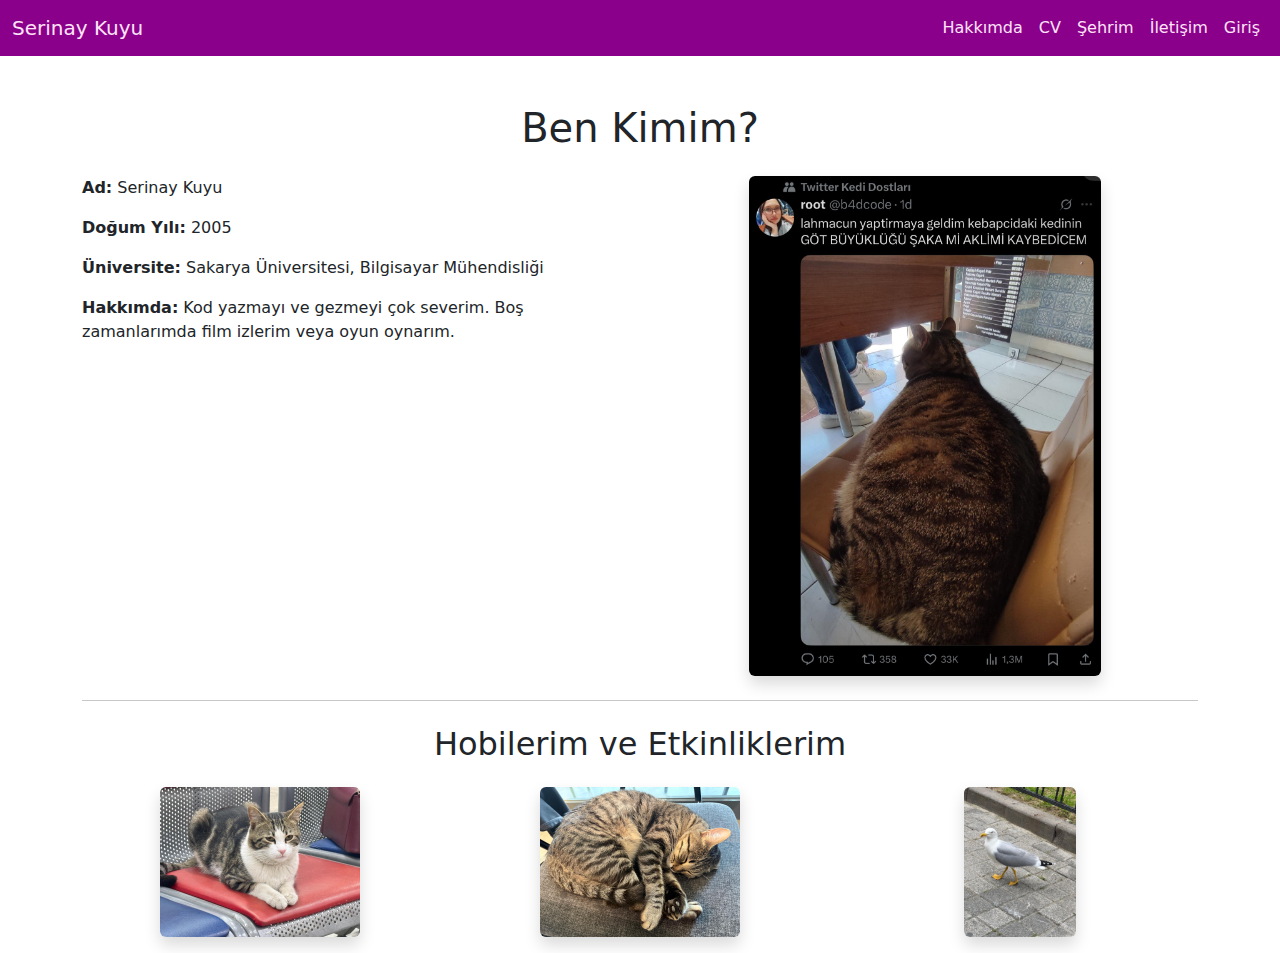
<file: index.html>
<!DOCTYPE html>
<html lang="tr">
<head>
  <meta charset="UTF-8">
  <title>Hakkımda</title>
  <meta name="viewport" content="width=device-width, initial-scale=1">
  <link href="https://cdn.jsdelivr.net/npm/bootstrap@5.3.0/dist/css/bootstrap.min.css" rel="stylesheet">
  <style>
    .hobi-img {
      max-height: 150px;
      object-fit: cover;
    }
  </style>
</head>



  <!-- navbar -->
  <nav class="navbar navbar-expand-lg navbar-light" style="background-color: darkmagenta;">
    <div class="container-fluid">
      <a class="navbar-brand" style="color:rgb(255, 228, 247)" href="#">Serinay Kuyu</a>
      <button class="navbar-toggler" type="button" data-bs-toggle="collapse" data-bs-target="#navbarNav">
        <span class="navbar-toggler-icon"></span>
      </button>
      <div class="collapse navbar-collapse justify-content-end" id="navbarNav">
        <ul class="navbar-nav">
          <li class="nav-item">
            <a class="nav-link active" style="color:rgb(255, 228, 247)" href="index.html">Hakkımda</a>
          </li>
          <li class="nav-item">
            <a class="nav-link" style="color:rgb(255, 228, 247)" href="cv.html">CV</a>
          </li>
          <li class="nav-item">
            <a class="nav-link" style="color:rgb(255, 228, 247)" href="sehrim.html">Şehrim</a>
          </li>
          <li class="nav-item">
            <a class="nav-link" style="color:rgb(255, 228, 247)" href="iletisim.html">İletişim</a>
          </li>
          <li class="nav-item">
            <a class="nav-link" style="color:rgb(255, 228, 247)" href="giris.html">Giriş</a>
          </li>
        </ul>
      </div>
    </div>
  </nav>

  <div class="container mt-5">
    <h1 class="text-center mb-4">Ben Kimim?</h1>
    
    <div class="row">
      <div class="col-md-6">
        <p><strong>Ad:</strong> Serinay Kuyu</p>
        <p><strong>Doğum Yılı:</strong> 2005</p>
        <p><strong>Üniversite:</strong> Sakarya Üniversitesi, Bilgisayar Mühendisliği</p>
        <p><strong>Hakkımda:</strong> Kod yazmayı ve gezmeyi çok severim. Boş zamanlarımda film izlerim veya oyun oynarım.</p>
      </div>
      <div class="col-md-6 text-center">
        <img src="img/fatttttkedy.jpg" alt="Profil Resmi" class="img-fluid rounded shadow" style="max-height: 500px;">
      </div>
    </div>

    <hr class="my-4">

    <h2 class="text-center">Hobilerim ve Etkinliklerim</h2>

    <!--burayı sonradan hobilerle doldur-->
    <div class="row text-center mt-4">
      <div class="col-md-4">
        <img src="img/kediy.jpg" class="img-fluid hobi-img rounded shadow">
        <p></p>
      </div>
      <div class="col-md-4">
        <img src="img/uyuyankedi.jpg" class="img-fluid hobi-img rounded shadow">
        <p></p>
      </div>
      <div class="col-md-4">
        <img src="img/martıııııy.jpg" class="img-fluid hobi-img rounded shadow">
        <p></p>
      </div>
    </div>
  </div>

  <!-- bootstrap js dosyaları (navbar için) -->
  <script src="https://cdn.jsdelivr.net/npm/bootstrap@5.3.0/dist/js/bootstrap.bundle.min.js"></script>

</body>
</html>
</file>
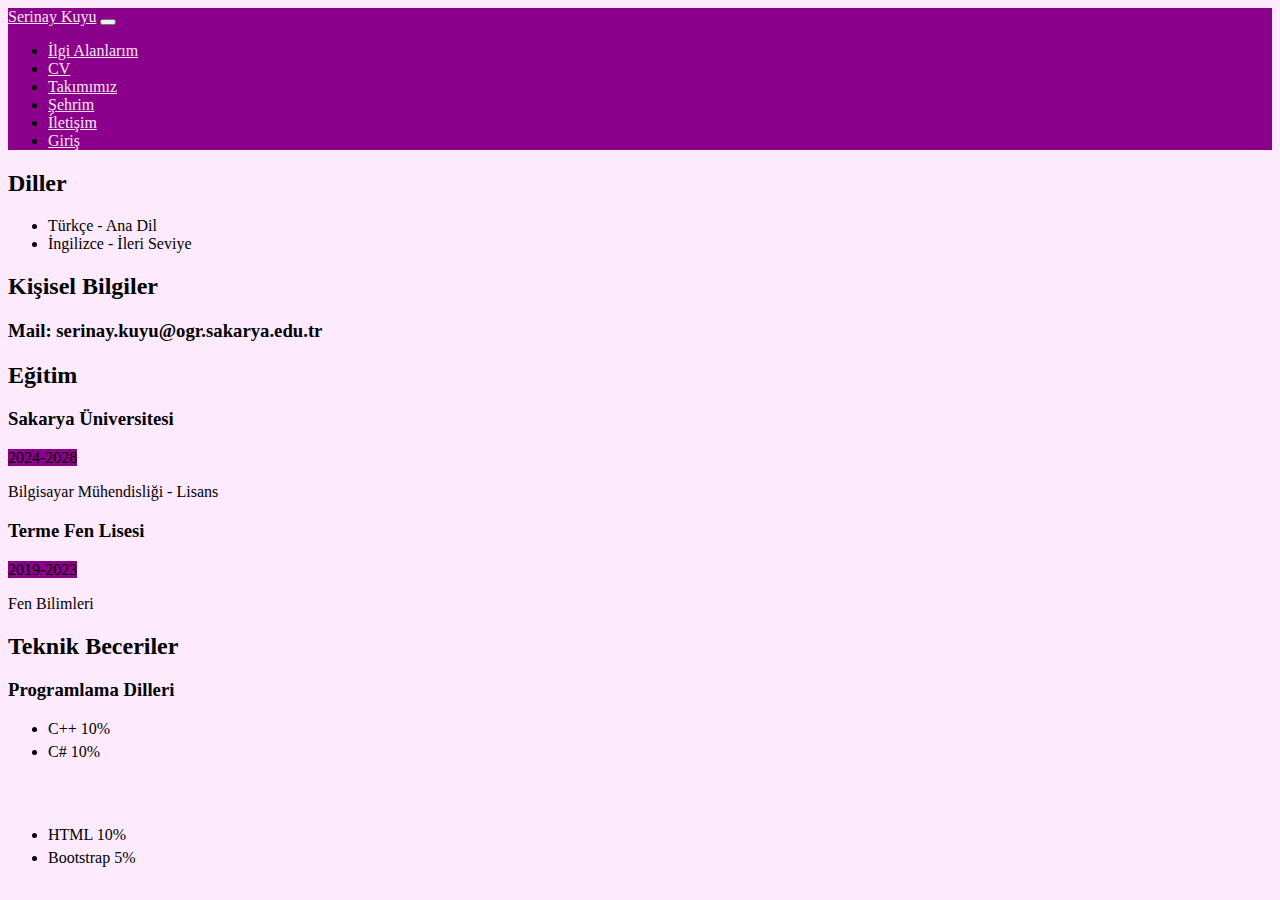
<file: cv.html>
<!DOCTYPE html>
<html lang="tr">
<head>
    <meta charset="UTF-8">
    <title>Cv</title>

    <meta name="viewport" content="width=device-width, initial-scale=1">
    <link href="https://cdn.jsdelivr.net/npm/bootstrap@5.3.6/dist/css/bootstrap.min.css" rel="stylesheet" 
        integrity="sha384-4Q6Gf2aSP4eDXB8Miphtr37CMZZQ5oXLH2yaXMJ2w8e2ZtHTl7GptT4jmndRuHDT" crossorigin="anonymous">
    <link href="css/style.css" rel="stylesheet">
    <link href="https://cdn.jsdelivr.net/npm/bootstrap-icons@1.10.5/font/bootstrap-icons.css" rel="stylesheet">
</head>

<body>

<!-- navbar -->
  <nav class="navbar navbar-expand-lg navbar-light" style="background-color: darkmagenta;">
    <div class="container-fluid">
      <a class="navbar-brand" style="color:rgb(255, 228, 247)" href="index.html">Serinay Kuyu</a>
      <button class="navbar-toggler" type="button" data-bs-toggle="collapse" data-bs-target="#navbarNav">
        <span class="navbar-toggler-icon"></span>
      </button>
      <div class="collapse navbar-collapse justify-content-end" id="navbarNav">
        <ul class="navbar-nav">
          <li class="nav-item">
            <a class="nav-link active" style="color:rgb(255, 228, 247)" href="ilgi-alanlarım.html">İlgi Alanlarım</a>
          </li>
          <li class="nav-item">
            <a class="nav-link" style="color:rgb(255, 228, 247)" href="cv.html">CV</a>
          </li>
          <li class="nav-item">
            <a class="nav-link" style="color:rgb(255, 228, 247)" href="takımımız.html">Takımımız</a>
          </li>
          <li class="nav-item">
            <a class="nav-link" style="color:rgb(255, 228, 247)" href="sehrim.html">Şehrim</a>
          </li>
          <li class="nav-item">
            <a class="nav-link" style="color:rgb(255, 228, 247)" href="iletisim.html">İletişim</a>
          </li>
          <li class="nav-item">
            <a class="nav-link" style="color:rgb(255, 228, 247)" href="giris.html">Giriş</a>
          </li>
        </ul>
      </div>
    </div>
  </nav>

    <main class="container my-5">
        <section class="row">
            <!-- Sol Sütun -->
            <div class="col-lg-4 mb-4">
                <article class="card shadow-sm h-60">
                    <div class="card-header bg-light">
                        <h2 class="h5 mb-0"><i class="fas fa-user me-2"></i>Diller</h2>
                    </div>
                    <div class="card-body">
                        <ul class="list-unstyled">
                            <li>Türkçe - Ana Dil</li>
                            <li>İngilizce - İleri Seviye</li>
                        </ul>
                    </div>
                </article>

                <section class="card shadow-sm h-60 mt-4">
                    <div class="card-header bg-light">
                        <h2 class="h5 mb-0"><i class=" me-2"></i>Kişisel Bilgiler</h2>
                    </div>
                    <div class="card-body">
                        <article>
                            <div class="d-flex justify-content-between">
                                <h3 class="h6">Mail: serinay.kuyu@ogr.sakarya.edu.tr</h3>
                            </div>
                        </article>
                    </div>
                </section>
            </div>

            
<!-- yatığın projeiy dosya olarak yükleyiniz. (form için) -->

            <!-- Sağ Sütun -->
            <div class="col-lg-8">
                <!-- Eğitim -->
                <section class="card shadow-sm mb-4">
                    <div class="card-header">
                        <h2 class="h5 mb-0"><i class=" me-2"></i>Eğitim</h2>
                    </div>
                    <div class="card-body">
                        <article class="mb-4">
                            <div class="d-flex justify-content-between">
                                <h3 class="h6">Sakarya Üniversitesi</h3>
                                <span class="badge" style="background-color: darkmagenta;">2024-2028</span>
                            </div>
                            <p class="mb-1">Bilgisayar Mühendisliği - Lisans</p>
                        </article>

                        <article>
                            <div class="d-flex justify-content-between">
                                <h3 class="h6">Terme Fen Lisesi</h3>
                                <span class="badge" style="background-color: darkmagenta;">2019-2023</span>
                            </div>
                            <p class="mb-1">Fen Bilimleri</p>
                        </article>
                    </div>
                </section>

                <!-- Beceriler -->
                <section class="card shadow-sm">
                    <div class="card-header bg-light">
                        <h2 class="h5 mb-0"><i class="fas fa-code me-2"></i>Teknik Beceriler</h2>
                    </div>
                    <div class="card-body">
                        <div class="row">
                            <div class="col-md-6">
                                <h3 class="h6">Programlama Dilleri</h3>
                                <ul class="list-unstyled small">
                                    <li>C++ <span class="float-end">10%</span>
                                        <div class="progress mt-1" style="height: 5px;">
                                            <div class="progress-bar" role="progressbar" style="width: 10%; background-color: darkmagenta;"></div>
                                        </div>
                                    </li>
                                    <li class="mt-2">C# <span class="float-end">10%</span>
                                        <div class="progress mt-1" style="height: 5px;">
                                            <div class="progress-bar" role="progressbar" style="width: 10%; background-color: darkmagenta;"></div>
                                        </div>
                                    </li>
                                </ul>
                            </div>

                            <div class="col-md-6">
                                <h3 class="h6"><br></h3>
                                <ul class="list-unstyled small">
                                    <li>HTML <span class="float-end">10%</span>
                                        <div class="progress mt-1" style="height: 5px;">
                                            <div class="progress-bar" role="progressbar" style="width: 10%; background-color:darkmagenta"></div>
                                        </div>
                                    </li>
                                    <li class="mt-2">Bootstrap <span class="float-end">5%</span>
                                        <div class="progress mt-1" style="height: 5px;">
                                            <div class="progress-bar" role="progressbar" style="width: 5%; background-color:darkmagenta "></div>
                                        </div>
                                    </li>
                                </ul>
                            </div>
                        </div>
                    </div>
                </section>
            </div>
        </section>
    </main>

    <script src="https://cdn.jsdelivr.net/npm/bootstrap@5.3.6/dist/js/bootstrap.bundle.min.js"
        integrity="sha384-j1CDi7MgGQ12Z7Qab0qlWQ/Qqz24Gc6BM0thvEMVjHnfYGF0rmFCozFSxQBxwHKO" crossorigin="anonymous"></script>
</body>
</file>
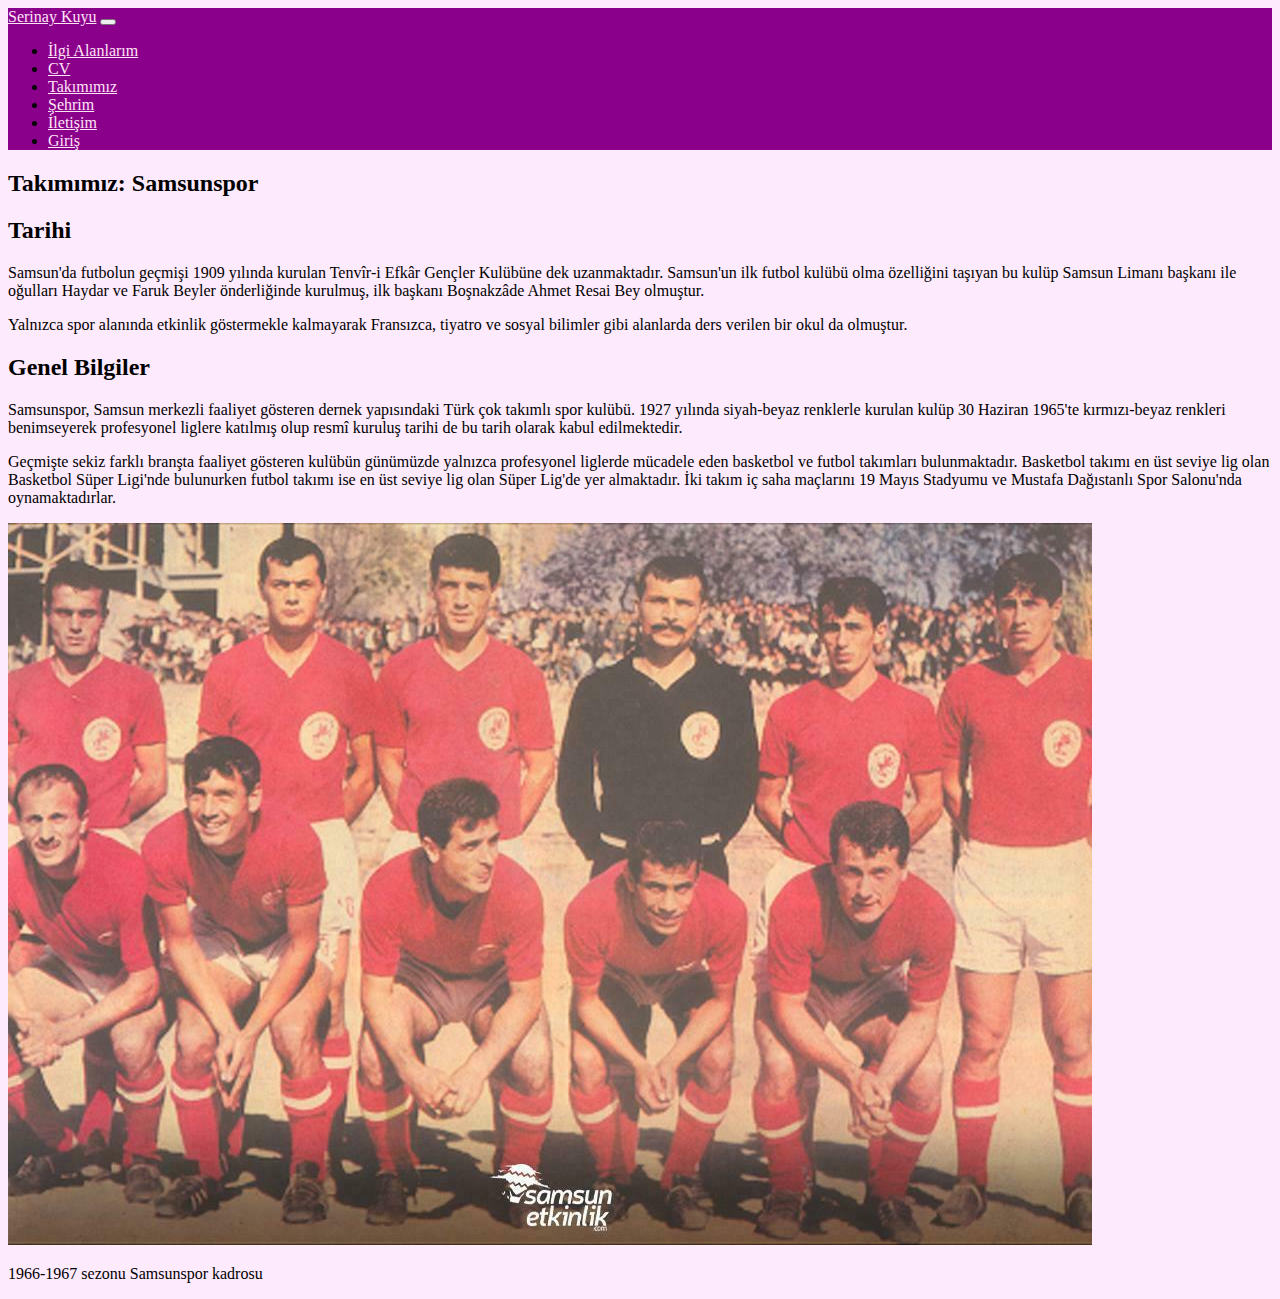
<file: takımımız.html>
<!DOCTYPE html>
<html lang="tr">
<head>
    <meta charset="UTF-8">
    <title>Takımlarımız</title>
    <meta name="viewport" content="width=device-width, initial-scale=1">
        <link href="https://cdn.jsdelivr.net/npm/bootstrap@5.3.6/dist/css/bootstrap.min.css" rel="stylesheet" 
        integrity="sha384-4Q6Gf2aSP4eDXB8Miphtr37CMZZQ5oXLH2yaXMJ2w8e2ZtHTl7GptT4jmndRuHDT" crossorigin="anonymous">
    
    <link href="https://cdn.jsdelivr.net/npm/bootstrap-icons@1.10.5/font/bootstrap-icons.css" rel="stylesheet">
    <link href="css/style.css" rel="stylesheet">

</head>

<body>
  <!-- navbar -->
  <nav class="navbar navbar-expand-lg navbar-light" style="background-color: darkmagenta;">
    <div class="container-fluid">
      <a class="navbar-brand" style="color:rgb(255, 228, 247)" href="index.html">Serinay Kuyu</a>
      <button class="navbar-toggler" type="button" data-bs-toggle="collapse" data-bs-target="#navbarNav">
        <span class="navbar-toggler-icon"></span>
      </button>
      <div class="collapse navbar-collapse justify-content-end" id="navbarNav">
        <ul class="navbar-nav">
          <li class="nav-item">
            <a class="nav-link active" style="color:rgb(255, 228, 247)" href="ilgi-alanlarım.html">İlgi Alanlarım</a>
          </li>
          <li class="nav-item">
            <a class="nav-link" style="color:rgb(255, 228, 247)" href="cv.html">CV</a>
          </li>
          <li class="nav-item">
            <a class="nav-link" style="color:rgb(255, 228, 247)" href="takımımız.html">Takımımız</a>
          </li>
          <li class="nav-item">
            <a class="nav-link" style="color:rgb(255, 228, 247)" href="sehrim.html">Şehrim</a>
          </li>
          <li class="nav-item">
            <a class="nav-link" style="color:rgb(255, 228, 247)" href="iletisim.html">İletişim</a>
          </li>
          <li class="nav-item">
            <a class="nav-link" style="color:rgb(255, 228, 247)" href="giris.html">Giriş</a>
          </li>
        </ul>
      </div>
    </div>
  </nav>

    <header>
        <h2 class="text-center my-4">Takımımız: Samsunspor</h2>
    </header>

    <div class="container my-5">
        <div class="row">
            <!-- Sol içerik (Genel Bilgiler ve Tarihi) -->
            <div class="col-lg-6 col-md-12">
                <div class="card shadow-sm h-60">
                    <section>
                      <div class="card-header bg-light">
                        <h2 class="h5 mb-0">Tarihi</h2>
                      </div>
                      <div class="card-body">
                        <p>Samsun'da futbolun geçmişi 1909 yılında kurulan Tenvîr-i Efkâr Gençler Kulübüne
                          dek uzanmaktadır. Samsun'un ilk futbol kulübü olma özelliğini taşıyan bu
                          kulüp Samsun Limanı başkanı ile oğulları Haydar ve Faruk Beyler önderliğinde 
                          kurulmuş, ilk başkanı Boşnakzâde Ahmet Resai Bey olmuştur.</p>

                        <p>Yalnızca spor alanında etkinlik göstermekle kalmayarak Fransızca, tiyatro ve
                          sosyal bilimler gibi alanlarda ders verilen bir okul da olmuştur.</p>
                        </div>
                    </section>
                  </div>

                  <div class="card shadow-sm mt-4 h-60">
                    <section>        
                      <div class="card-header bg-light">
                        <h2 class="h5 mb-0">Genel Bilgiler</h2>
                      </div>
                      <div class="card-body">
                        <p>Samsunspor, Samsun merkezli faaliyet gösteren dernek yapısındaki Türk çok takımlı
                           spor kulübü. 1927 yılında siyah-beyaz renklerle kurulan kulüp 30 Haziran 1965'te
                            kırmızı-beyaz renkleri benimseyerek profesyonel liglere katılmış olup resmî kuruluş
                             tarihi de bu tarih olarak kabul edilmektedir.</p>

                        <p>Geçmişte sekiz farklı branşta faaliyet gösteren kulübün günümüzde yalnızca profesyonel
                           liglerde mücadele eden basketbol ve futbol takımları bulunmaktadır. Basketbol takımı en
                            üst seviye lig olan Basketbol Süper Ligi'nde bulunurken futbol takımı ise en üst seviye
                             lig olan Süper Lig'de yer almaktadır. İki takım iç saha maçlarını 19 Mayıs Stadyumu ve Mustafa
                              Dağıstanlı Spor Salonu'nda oynamaktadırlar.</p>
                      </div>
                    </section>
                  </div>
            </div>
            
            <!-- Sağ sütun -->
            <div class="col-lg-6 col-md-12 mt-5">
                <div class="right-content px-4">
                  <img src="/img/1966-1967-samsunspor-kadrosu.jpg" alt="Samsunspor Takım Kadrosu" class="img-fluid rounded">
                  <p class="text-center mt-3">1966-1967 sezonu Samsunspor kadrosu</p>
                </div>
            </div>
        </div>
    </div>

    <script src="https://cdn.jsdelivr.net/npm/bootstrap@5.3.6/dist/js/bootstrap.bundle.min.js"
     integrity="sha384-j1CDi7MgGQ12Z7Qab0qlWQ/Qqz24Gc6BM0thvEMVjHnfYGF0rmFCozFSxQBxwHKO" crossorigin="anonymous"></script>
    </body>
</html>
</file>
<file: css/style.css>
.hobi-img {
    max-height: 150px;
    object-fit: cover;
}

body{
  background-color: rgb(254, 234, 253) !important; /* Arka plan rengi */
  }

.c-bosluk {
  margin-left: 35px;
}  

.c-color {
  background-color: white !important; /* Arka plan rengi */
}

.slider-wrapper {
  max-width: 700px;
  width: 100%;
  margin-left: auto;       /* Sağa yasla */
  margin-right: 30px;      /* Sağdan boşluk */
  position: relative;      /* Oklar için referans */
}

.slider-container {
  display: flex;
  justify-content: flex-end; /* Slider'ı sağa yasla */
}

.carousel-inner {
  margin-left: auto;  /* Slider'ı sağa it */
  width: 90%;        /* Slider genişliğini biraz daralt (isteğe bağlı) */
}

.carousel {
  width: 100%;   /* Slider'ı container genişliğine göre ayarla */
  margin: 0;    /* Varsayılan margin'leri kaldır */
}

.c-img {
  width: 100%;
  height: 100%;
  object-fit: fill;
}

.carousel-control-prev {
  left: 40px;
  right: auto;
}

.carousel-control-next {
  right: -30px;
  left: auto;
}

/* İNDİKATÖRLER */
.carousel-indicators {
  position: absolute;
  left: 11%;               /* Yatayda ortala */
  margin: 7px;             /* Varsayılan margin'i sıfırla */
  padding: 0;              /* Varsayılan padding'i sıfırla */
  width: auto;             /* İçerik genişliğine göre ayarla */
  display: flex;           /* Noktaları yan yana diz */
}

/* İNDİKATÖR NOKTALARI */
.carousel-indicators [data-bs-target] {
  width: 12px;
  height: 12px;
  border-radius: 50%;
  background-color: white; /* Normal nokta rengi */
  margin: 0 5px;             /* Noktalar arası boşluk */
  border: none;
}

/* AKTİF (BASILI) İNDİKATÖR */
.carousel-indicators [data-bs-target].active {
  background-color: black; /* Aktif nokta siyah */
}

.c-item {
  height: 400px;
}
</file>
